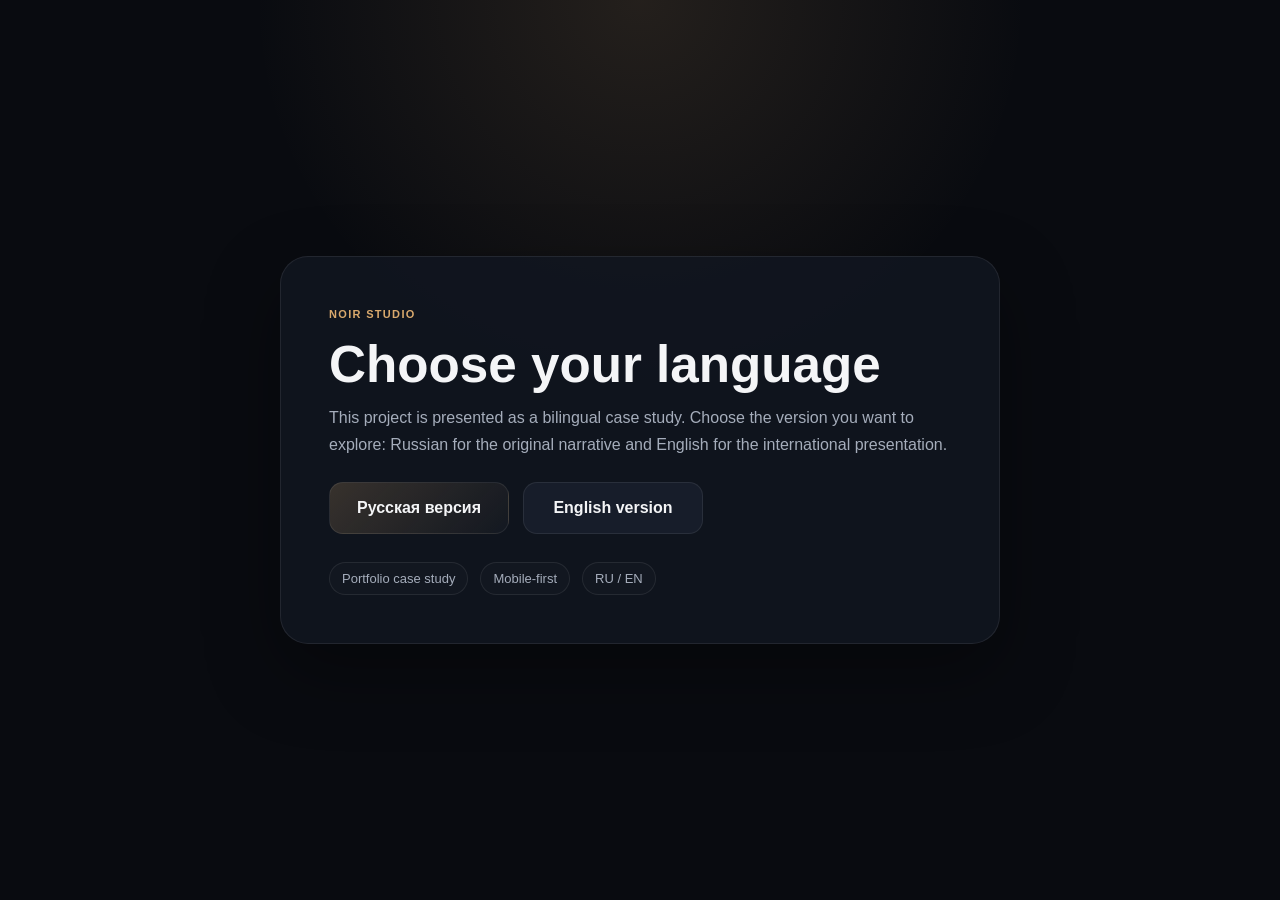
<file: index.html>
<!DOCTYPE html>
<html lang="ru">
  <head>
    <meta charset="UTF-8" />
    <meta name="viewport" content="width=device-width, initial-scale=1.0" />
    <meta name="theme-color" content="#090b10" />
    <meta name="description" content="NOIR STUDIO — portfolio landing in Russian and English. Choose your language." />
    <title>NOIR STUDIO | Choose language</title>
    <style>
      :root {
        --bg: #090b10;
        --panel: #121721;
        --panel-strong: #171d2a;
        --text: #f4f5f7;
        --muted: #a5adbb;
        --border: rgba(255,255,255,0.08);
        --accent: #d9a96d;
      }
      * { box-sizing: border-box; }
      html, body { height: 100%; }
      body {
        margin: 0;
        min-height: 100vh;
        display: grid;
        place-items: center;
        font-family: Inter, "Segoe UI", sans-serif;
        background: radial-gradient(circle at top, rgba(217,169,109,0.13), transparent 35%), var(--bg);
        color: var(--text);
      }
      .shell {
        width: min(720px, calc(100vw - 32px));
        background: rgba(18, 23, 33, 0.82);
        border: 1px solid var(--border);
        border-radius: 28px;
        padding: clamp(24px, 4vw, 48px);
        box-shadow: 0 28px 72px rgba(0,0,0,0.35);
      }
      .eyebrow {
        margin: 0 0 14px;
        color: var(--accent);
        text-transform: uppercase;
        letter-spacing: 0.12em;
        font-size: 11px;
        font-weight: 700;
      }
      h1 {
        margin: 0 0 12px;
        font-size: clamp(2rem, 4vw, 3.5rem);
        line-height: 1.05;
      }
      p {
        margin: 0 0 24px;
        color: var(--muted);
        line-height: 1.7;
      }
      .actions {
        display: flex;
        flex-wrap: wrap;
        gap: 14px;
      }
      .lang-btn {
        display: inline-flex;
        align-items: center;
        justify-content: center;
        min-width: 180px;
        padding: 16px 22px;
        border-radius: 14px;
        border: 1px solid var(--border);
        background: var(--panel-strong);
        color: var(--text);
        text-decoration: none;
        transition: transform 0.2s ease, border-color 0.2s ease, background 0.2s ease;
        font-weight: 700;
      }
      .lang-btn:hover {
        transform: translateY(-1px);
        border-color: rgba(217,169,109,0.4);
      }
      .lang-btn.primary {
        background: linear-gradient(135deg, rgba(217,169,109,0.2), rgba(255,255,255,0.02));
      }
      .meta {
        margin-top: 28px;
        display: flex;
        flex-wrap: wrap;
        gap: 12px;
        font-size: 13px;
        color: var(--muted);
      }
      .meta span {
        border: 1px solid var(--border);
        border-radius: 999px;
        padding: 8px 12px;
        background: rgba(255,255,255,0.015);
      }
    </style>
  </head>
  <body>
    <div class="shell">
      <p class="eyebrow">NOIR STUDIO</p>
      <h1>Choose your language</h1>
      <p>
        This project is presented as a bilingual case study. Choose the version you want to explore:
        Russian for the original narrative and English for the international presentation.
      </p>

      <div class="actions">
        <a class="lang-btn primary" href="ru/">Русская версия</a>
        <a class="lang-btn" href="en/">English version</a>
      </div>

      <div class="meta">
        <span>Portfolio case study</span>
        <span>Mobile-first</span>
        <span>RU / EN</span>
      </div>
    </div>
  </body>
</html>
</file>
